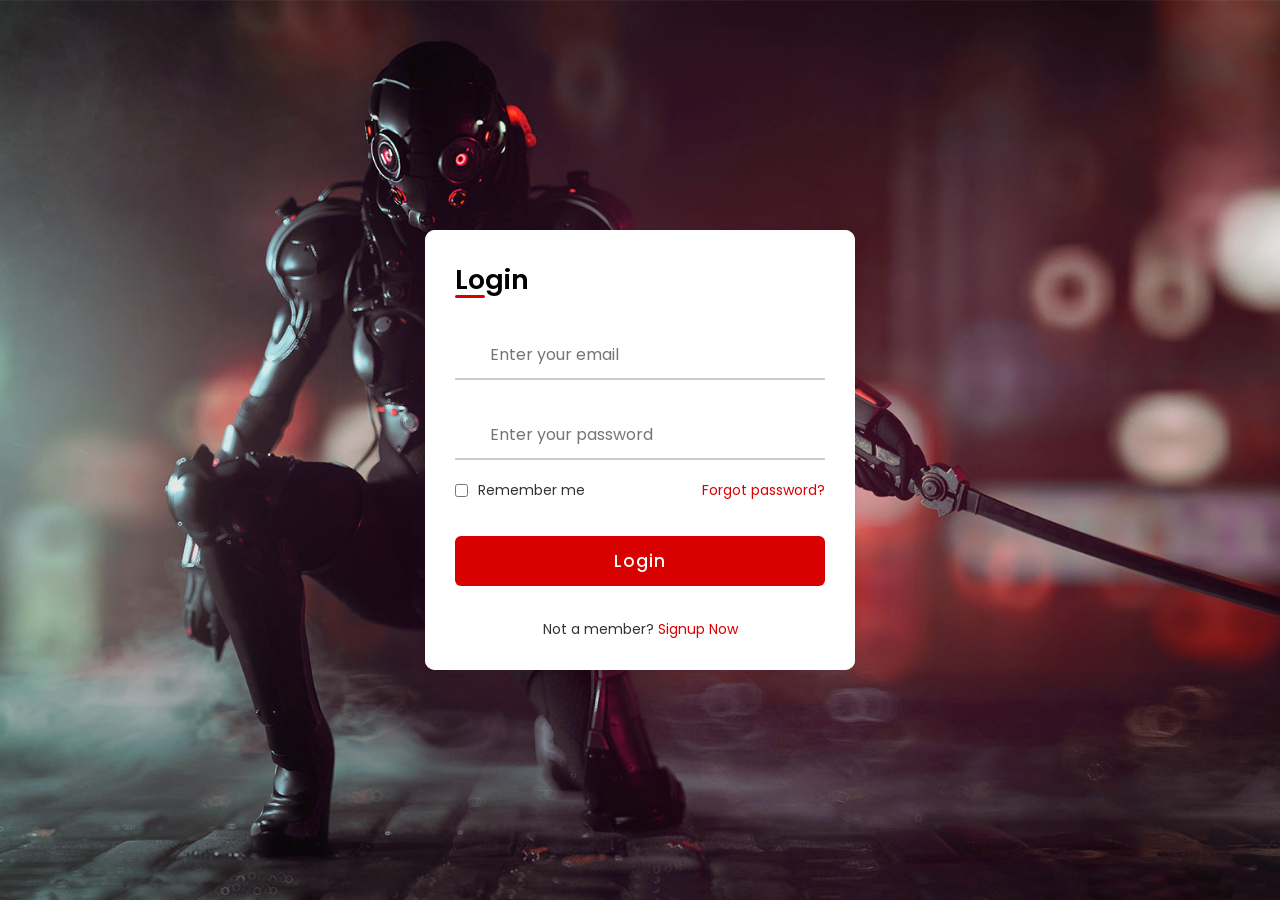
<file: sign_in_or_up.html>
<!DOCTYPE html>
<!-- Coding By CodingNepal - codingnepalweb.com -->
<html lang="en">
<head>
    <meta charset="UTF-8">
    <meta http-equiv="X-UA-Compatible" content="IE=edge">
    <meta name="viewport" content="width=device-width, initial-scale=1.0">
    
    <!-- ===== Iconscout CSS ===== -->
    <link rel="stylesheet" href="https://unicons.iconscout.com/release/v4.0.0/css/line.css">

    <!-- ===== CSS ===== -->
    <link rel="stylesheet" href="css/sign.css">
         
    <title>Login & Registration Form</title> 
</head>
<body>
    <!-- login Form -->
    <div class="container">
        <div class="forms">
            <div class="form login">
                <span class="title">Login</span>

                <form action="#" target="_self" method="post">
                    <div class="input-field">
                        <input type="email" placeholder="Enter your email" id="email" required>
                        <i class="uil uil-envelope icon"></i>
                    </div>
                    <div class="input-field">
                        <input type="password" class="password" placeholder="Enter your password" id="password" required>
                        <i class="uil uil-lock icon"></i>
                        <i class="uil uil-eye-slash showHidePw"></i>
                    </div>

                    <div class="checkbox-text">
                        <div class="checkbox-content">
                            <input type="checkbox" id="logCheck">
                            <label for="logCheck" class="text">Remember me</label>
                        </div>
                        
                        <a href="#" class="text">Forgot password?</a>
                    </div>

                    <div class="input-field button">
                        <input type="submit" value="Login" onclick="getStoredInputs()">
                    </div>
                </form>

                <div class="login-signup">
                    <span class="text">Not a member?
                        <a href="#" class="text signup-link">Signup Now</a>
                    </span>
                </div>
            </div>

            <!-- Registration Form -->
            <div class="form signup">
                <span class="title">Registration</span>

                <form action="#">
                    <div class="input-field">
                        <input type="text" placeholder="Enter your name" id="name" required>
                        <i class="uil uil-user"></i>
                    </div>
                    <div class="input-field">
                        <input type="email" placeholder="Enter your email" id="email" required>
                        <i class="uil uil-envelope icon"></i>
                    </div>
                    <div class="input-field">
                        <input type="password" class="password" placeholder="Create a password" id="password" required>
                        <i class="uil uil-lock icon"></i>
                    </div>
                    <div class="input-field">
                        <input type="password" class="password" placeholder="Confirm a password" id="confirmPassword" required>
                        <i class="uil uil-lock icon"></i>
                        <i class="uil uil-eye-slash showHidePw"></i>
                    </div>

                    <div class="checkbox-text">
                        <div class="checkbox-content">
                            <input type="checkbox" id="termCon">
                            <label for="termCon" class="text">are you seller</label>
                        </div>
                    </div>

                    <div class="input-field button">
                        <input type="button"  value="Signup" onclick="storeInputs()">
                    </div>
                </form>

                <div class="login-signup">
                    <span class="text">Already a member?
                        <a href="#" class="text login-link">Login Now</a>
                    </span>
                </div>
            </div>
        </div>
    </div>

     <script src="js/main.js"></script> 
</body>
</html>
</file>
<file: css/sign.css>
/* ===== Google Font Import - Poformsins ===== */
@import url('https://fonts.googleapis.com/css2?family=Poppins:wght@300;400;500;600;700&display=swap');

*{
    margin: 0;
    padding: 0;
    box-sizing: border-box;
    font-family: 'Poppins', sans-serif;
}

body{
    height: 100vh;
    display: flex;
    align-items: center;
    justify-content: center;
    background-color: #750000;
    background-image: url(../images/Home/1.jpg);
    background-size: cover;
}

.container{
    position: relative;
    max-width: 430px;
    width: 100%;
    background: #fff;
    border-radius: 10px;
    box-shadow: 0 5px 10px rgba(0, 0, 0, 0.1);
    overflow: hidden;
    margin: 0 20px;
}

.container .forms{
    display: flex;
    align-items: center;
    height: 440px;
    width: 200%;
    transition: height 0.2s ease;
}


.container .form{
    width: 50%;
    padding: 30px;
    background-color: #fff;
    transition: margin-left 0.18s ease;
}

.container.active .login{
    margin-left: -50%;
    opacity: 0;
    transition: margin-left 0.18s ease, opacity 0.15s ease;
}

.container .signup{
    opacity: 0;
    transition: opacity 0.09s ease;
}
.container.active .signup{
    opacity: 1;
    transition: opacity 0.2s ease;
}

.container.active .forms{
    height: 600px;
}
.container .form .title{
    position: relative;
    font-size: 27px;
    font-weight: 600;
}

.form .title::before{
    content: '';
    position: absolute;
    left: 0;
    bottom: 0;
    height: 3px;
    width: 30px;
    background-color: #d90000;
    border-radius: 25px;
}

.form .input-field{
    position: relative;
    height: 50px;
    width: 100%;
    margin-top: 30px;
}

.input-field input{
    position: absolute;
    height: 100%;
    width: 100%;
    padding: 0 35px;
    border: none;
    outline: none;
    font-size: 16px;
    border-bottom: 2px solid #ccc;
    border-top: 2px solid transparent;
    transition: all 0.2s ease;
}

.input-field input:is(:focus, :valid){
    border-bottom-color: #d90000;
}

.input-field i{
    position: absolute;
    top: 50%;
    transform: translateY(-50%);
    color: #999;
    font-size: 23px;
    transition: all 0.2s ease;
}

.input-field input:is(:focus, :valid) ~ i{
    color: #d90000;
}

.input-field i.icon{
    left: 0;
}
.input-field i.showHidePw{
    right: 0;
    cursor: pointer;
    padding: 10px;
}

.form .checkbox-text{
    display: flex;
    align-items: center;
    justify-content: space-between;
    margin-top: 20px;
}

.checkbox-text .checkbox-content{
    display: flex;
    align-items: center;
}

.checkbox-content input{
    margin-right: 10px;
    accent-color: #d90000;
}

.form .text{
    color: #333;
    font-size: 14px;
}

.form a.text{
    color: #d90000;
    text-decoration: none;
}
.form a:hover{
    text-decoration: underline;
}

.form .button{
    margin-top: 35px;
}

.form .button input{
    border: none;
    color: #fff;
    font-size: 17px;
    font-weight: 500;
    letter-spacing: 1px;
    border-radius: 6px;
    background-color: #d90000;
    cursor: pointer;
    transition: all 0.3s ease;
}

.button input:hover{
    background-color: #d90000;
}

.form .login-signup{
    margin-top: 30px;
    text-align: center;
}
</file>
